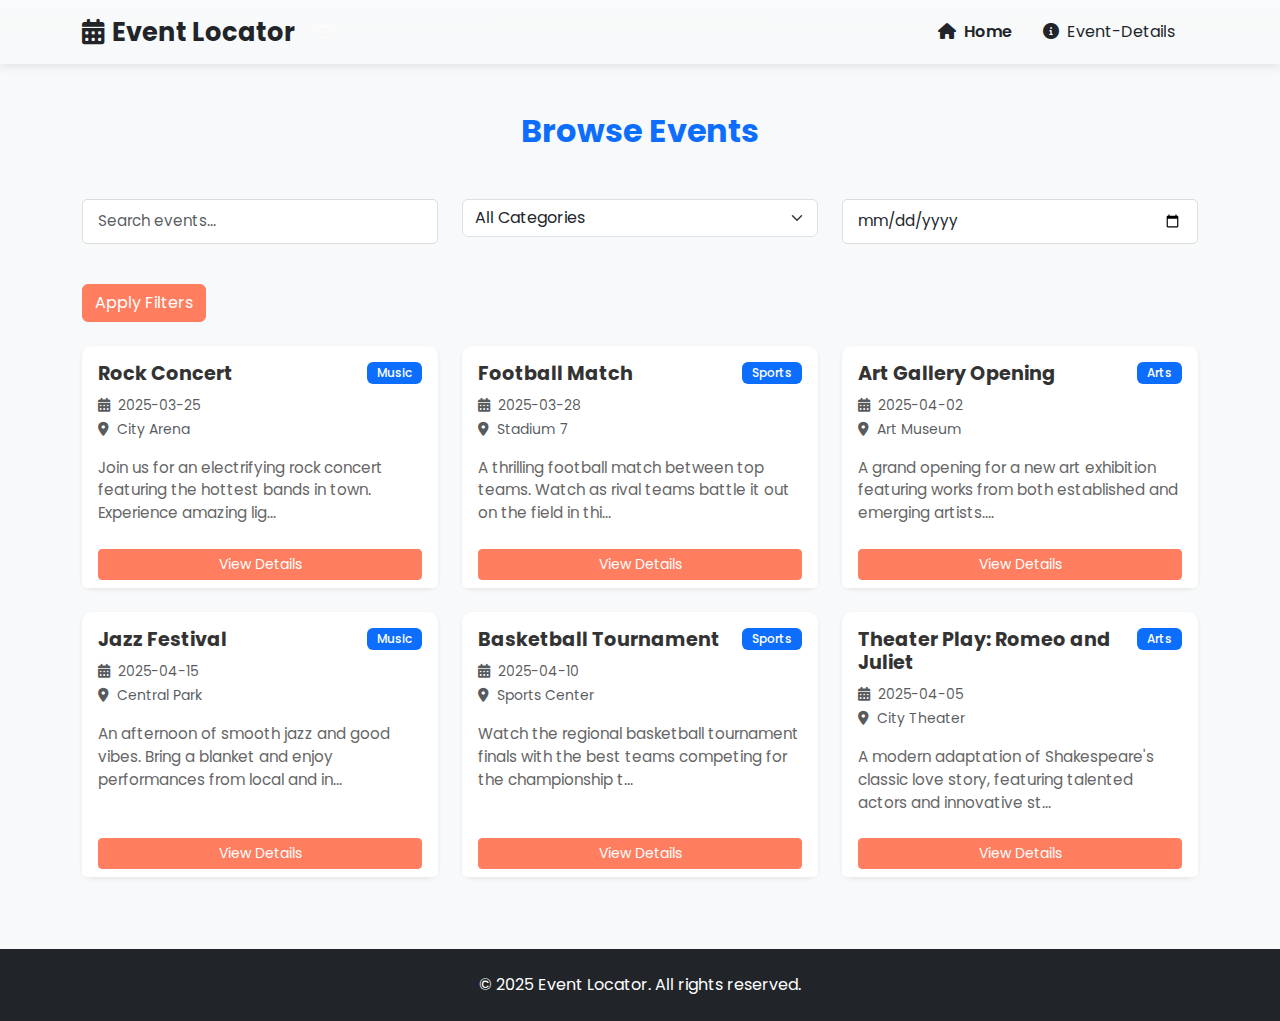
<file: events.html>
<!DOCTYPE html>
<html lang="en">
<head>
    <meta charset="UTF-8">
    <meta name="viewport" content="width=device-width, initial-scale=1.0">
    <title>Events - Event Locator</title>
    <!-- Bootstrap CSS -->
    <link href="https://cdn.jsdelivr.net/npm/bootstrap@5.3.0-alpha1/dist/css/bootstrap.min.css" rel="stylesheet">
    <!-- Font Awesome -->
    <link rel="stylesheet" href="https://cdnjs.cloudflare.com/ajax/libs/font-awesome/6.0.0/css/all.min.css">
    <!-- Google Fonts -->
    <link href="https://fonts.googleapis.com/css2?family=Poppins:wght@400;600;700&display=swap" rel="stylesheet">
    <!-- Custom CSS -->
    <link rel="stylesheet" href="css/styles.css">
    <!-- Custom JavaScript -->
    <script defer src="js/app.js"></script>
</head>
<body>
    <!-- Navigation -->
    <nav class="navbar navbar-expand-lg navbar-dark bg-gradient">
        <div class="container">
            <a class="navbar-brand text-dark fw-bold" href="index.html">
                <i class="fas fa-calendar-alt me-2"></i>Event Locator
            </a>
            <button class="navbar-toggler text-dark" type="button" data-bs-toggle="collapse" data-bs-target="#navbarNav" aria-controls="navbarNav" aria-expanded="false" aria-label="Toggle navigation"></button>
                <span class="navbar-toggler-icon"></span>
            </button>
            <div class="collapse navbar-collapse" id="navbarNav">
                <ul class="navbar-nav ms-auto">
                    <li class="nav-item">
                        <a class="nav-link active text-dark" href="index.html">
                            <i class="fas fa-home me-2"></i>Home
                        </a>
                    </li>
                    <li class="nav-item">
                        <a class="nav-link text-dark" href="event-details.html">
                            <i class="fas fa-info-circle me-2"></i>Event-Details
                        </a>
                    </li>
                </ul>
            </div>
        </div>
    </nav>

    <!-- Event List Section -->
    <section class="py-5">
        <div class="container">
            <h2 class="text-center mb-5 fw-bold text-primary">Browse Events</h2>
    
            <!-- Search Filters -->
            <div class="row mb-4">
                <div class="col-md-4 mb-3">
                    <input type="text" class="form-control" id="searchBar" placeholder="Search events...">
                </div>
                <div class="col-md-4 mb-3">
                    <select class="form-select" id="categoryFilter">
                        <option value="">All Categories</option>
                        <option value="Music">Music</option>
                        <option value="Sports">Sports</option>
                        <option value="Arts">Arts</option>
                    </select>
                </div>
                <div class="col-md-4 mb-3">
                    <input type="date" class="form-control" id="dateFilter">
                </div>
            </div>
            
            <div class="row mb-4">
                <div class="col-12">
                    <button class="btn btn-primary" id="searchBtn">Apply Filters</button>
                </div>
            </div>
    
            <!-- Event List -->
            <div class="row" id="event-list">
                <!-- Events will be loaded here dynamically -->
            </div>
        </div>
    </section>
    
    <!-- Footer -->
    <footer class="text-white py-4 bg-dark">
        <div class="container text-center">
            <p class="mb-0">&copy; 2025 Event Locator. All rights reserved.</p>
        </div>
    </footer>

    <!-- Bootstrap JS Bundle with Popper -->
    <script src="https://cdn.jsdelivr.net/npm/bootstrap@5.3.0-alpha1/dist/js/bootstrap.bundle.min.js"></script>
</body>
</html>
</file>
<file: css/styles.css>
/* General Styles */
body {
    font-family: 'Poppins', sans-serif;
    margin: 0;
    padding: 0;
    background-color: #f8f9fa;
    color: #333;
}

h1, h2, h3, h4, h5, h6 {
    font-weight: 600;
    color: #333 !important;
}

/* Navigation */
.navbar {
    background: linear-gradient(to right, #ff7e5f, #feb47b);
    box-shadow: 0 2px 10px rgba(0, 0, 0, 0.1);
}

.navbar-brand {
    font-size: 1.6rem;
}

.navbar-nav .nav-link {
    font-size: 1rem;
    margin-right: 15px;
    transition: color 0.3s ease;
}

.navbar-nav .nav-link.active {
    color: #fff;
    font-weight: 600;
}

/* Hero Section */
.hero {
    background: linear-gradient(rgba(0, 0, 0, 0.5), rgba(0, 0, 0, 0.7)), url('images/hero-bg.jpg') no-repeat center center/cover;
    height: 400px;
    color: #fff;
    text-shadow: 2px 2px 4px rgba(0, 0, 0, 0.7);
    display: flex;
    align-items: center;
}

.hero h1 {
    font-size: 3rem;
    margin-bottom: 1rem;
    color: #fff !important;
}

.hero p {
    font-size: 1.2rem;
    margin-bottom: 2rem;
    color: #fff;
}

/* Featured Categories Section */
.category-box {
    transition: all 0.3s ease;
    cursor: pointer;
    border-radius: 10px;
    overflow: hidden;
}

.category-box:hover {
    transform: translateY(-10px);
    box-shadow: 0 15px 30px rgba(0, 0, 0, 0.15);
}

.category-box i {
    transition: transform 0.3s ease;
}

.category-box:hover i {
    transform: scale(1.1);
}

.category-box h4 {
    font-size: 1.4rem;
    margin-top: 10px;
    color: white !important;
}

/* Event Cards */
.card {
    border: none;
    border-radius: 10px;
    box-shadow: 0 4px 6px rgba(0, 0, 0, 0.1);
    transition: box-shadow 0.3s ease;
    height: 100%;
}

.card:hover {
    box-shadow: 0 10px 20px rgba(0, 0, 0, 0.1);
}

.card-title {
    font-size: 1.2rem;
    font-weight: bold;
    color: #333;
}

.card-text {
    color: #666;
    font-size: 0.95rem;
    line-height: 1.5;
}

.btn-primary {
    background-color: #ff7e5f;
    border-color: #ff7e5f;
    transition: all 0.3s ease;
}

.btn-primary:hover {
    background-color: #feb47b;
    border-color: #feb47b;
    transform: translateY(-2px);
}

/* Footer */
footer {
    background-color: #333;
    color: #fff;
    padding: 20px 0;
}

/* Search and Filter Inputs */
input[type="text"], select, input[type="date"] {
    padding: 10px 15px;
    font-size: 0.95rem;
    border-radius: 5px;
    border: 1px solid #ddd;
    width: 100%;
    transition: border 0.3s ease;
}

input[type="text"]:focus, select:focus, input[type="date"]:focus {
    border-color: #ff7e5f;
    outline: none;
    box-shadow: 0 0 0 3px rgba(255, 126, 95, 0.2);
}

/* Badge styles */
.badge {
    padding: 5px 10px;
    font-weight: 500;
    font-size: 0.75rem;
}

/* Utility classes */
.hover-shadow:hover {
    box-shadow: 0 10px 20px rgba(0, 0, 0, 0.1) !important;
}

/* Responsive Design */
@media (max-width: 992px) {
    .hero h1 {
        font-size: 2.5rem;
    }
    
    .navbar-brand {
        font-size: 1.3rem;
    }
}

@media (max-width: 768px) {
    .hero {
        height: 350px;
    }
    
    .hero h1 {
        font-size: 2rem;
    }

    .hero p {
        font-size: 1rem;
    }

    h2 {
        font-size: 1.8rem;
    }
    
    .category-box {
        margin-bottom: 20px;
    }
}

@media (max-width: 576px) {
    .hero {
        height: 300px;
        padding: 20px;
    }
    
    .hero h1 {
        font-size: 1.8rem;
    }
    
    .navbar-brand {
        font-size: 1.2rem;
    }
    
    section {
        padding: 30px 0;
    }
    
    h2 {
        font-size: 1.5rem;
    }
}
</file>
